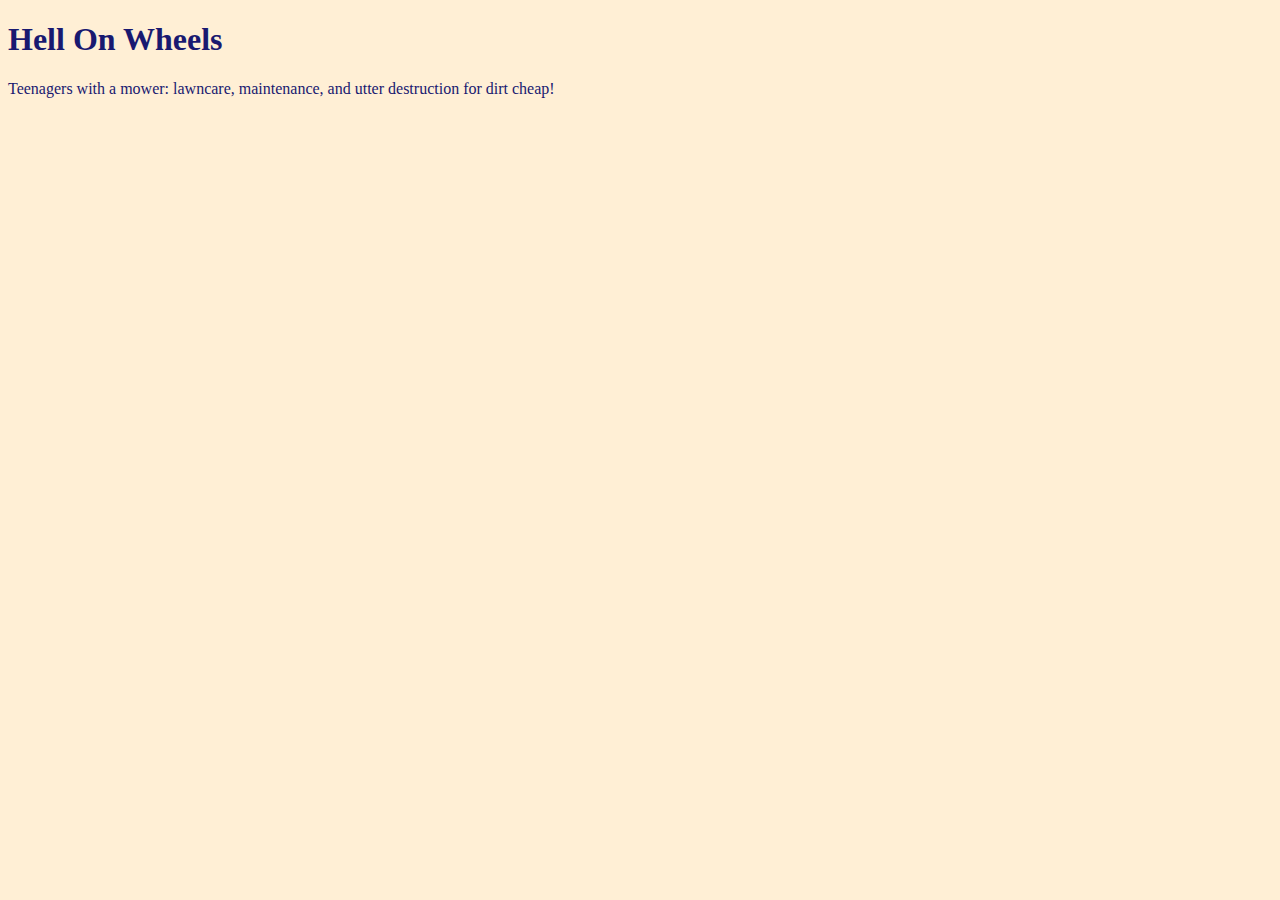
<file: unit_1/index.html>
<!DOCTYPE html>
<html>
	<head>
		<title>Hell On Wheels</title>
		<link rel="stylesheet" type="text/css" href="css/style.css">
	</head>
	<body>
		<h1>Hell On Wheels</h1>
		<p>Teenagers with a mower: lawncare, maintenance, and utter destruction for dirt cheap!</p>
	</body>
</html>
</file>
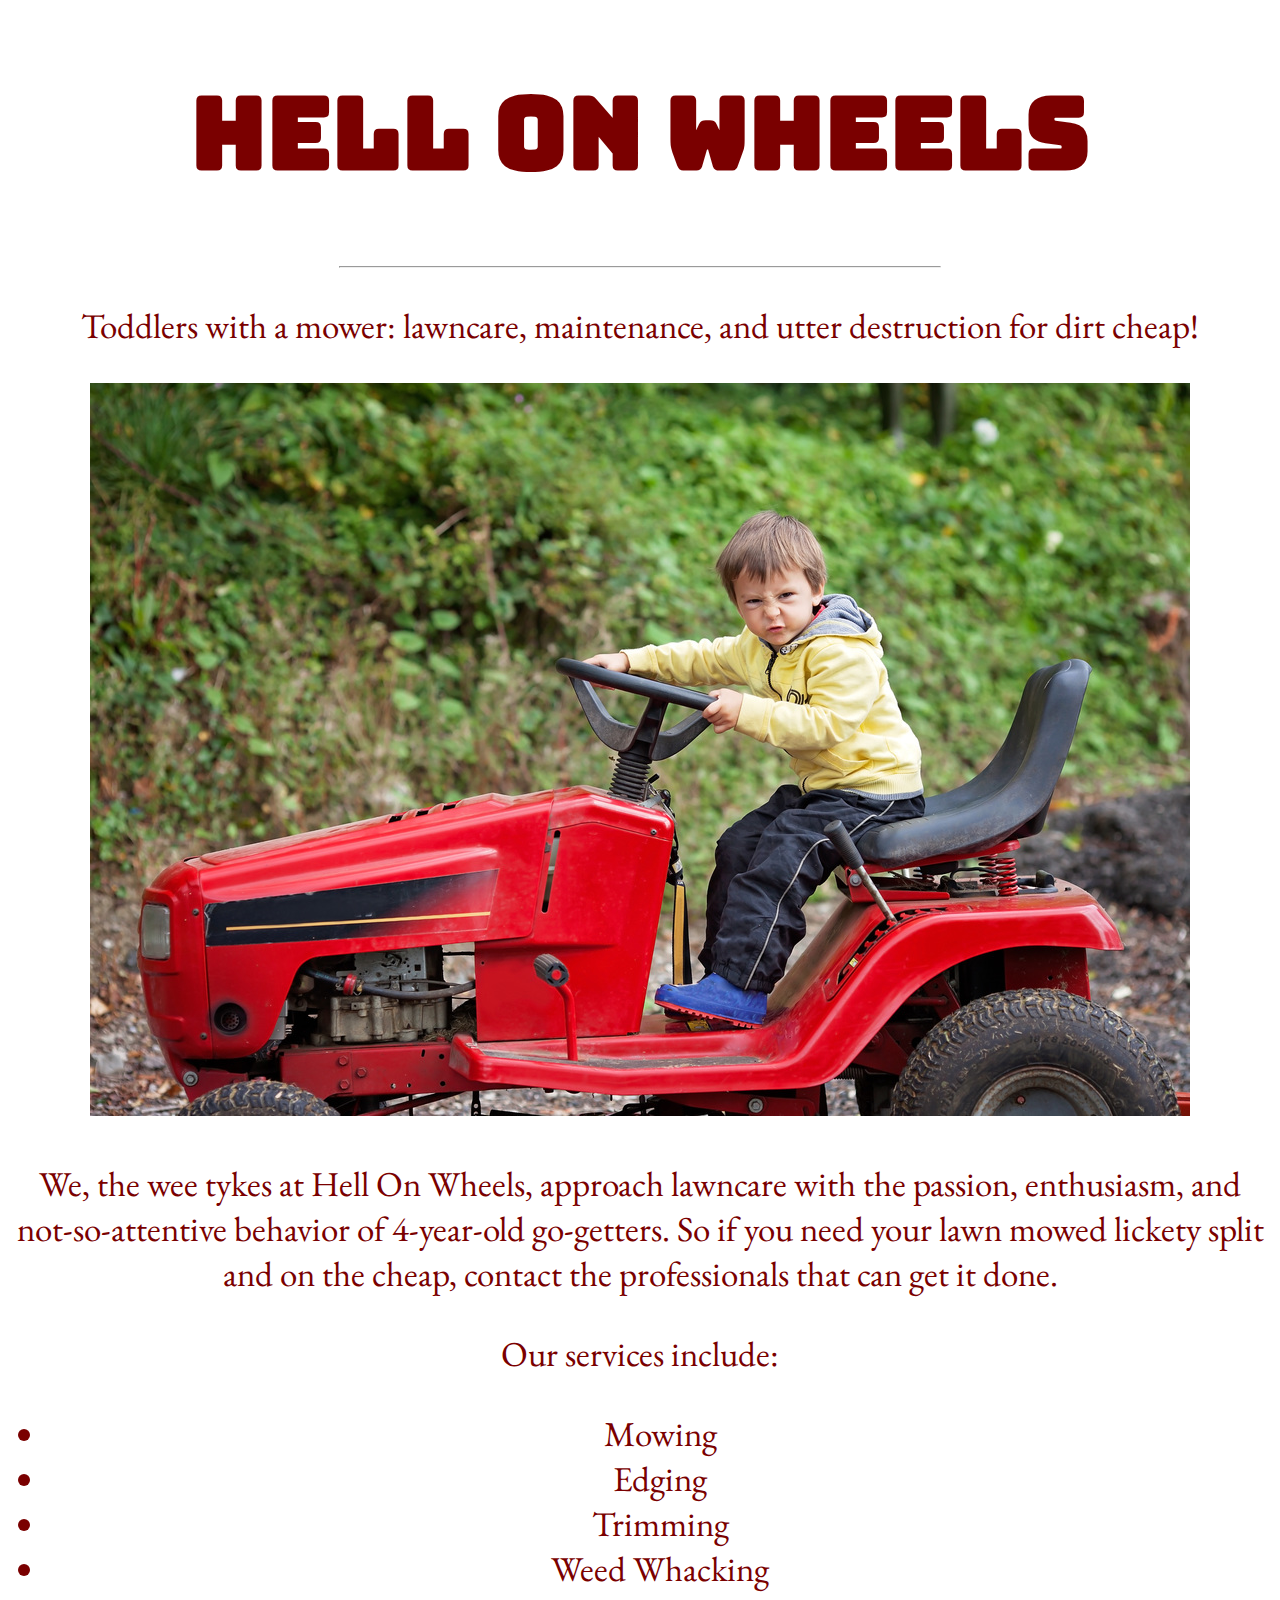
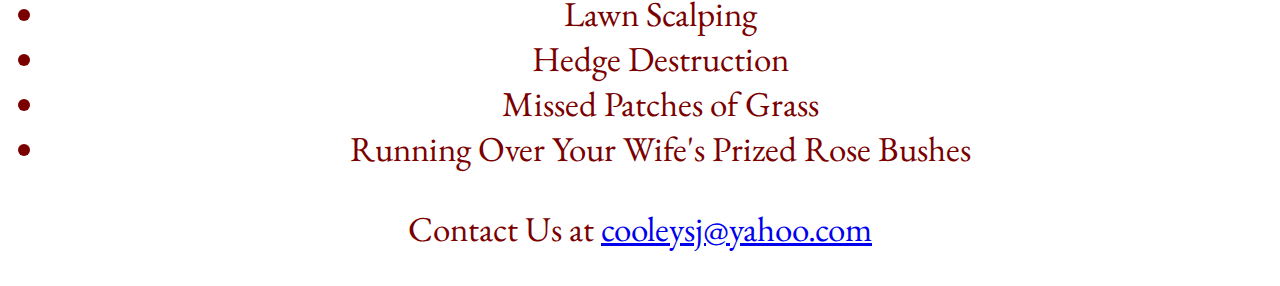
<file: unit_3/index.html>
<!DOCTYPE html>

<html>

	<head>
		
		<title>Hell On Wheels</title>

		<link rel="stylesheet" type="text/css" href="css/style.css">

		<style>
@import url('https://fonts.googleapis.com/css?family=Bungee|EB+Garamond|Gloria+Hallelujah');
</style>

	</head>

	<body>
		
		<h1>Hell On Wheels</h1>

		<hr>

		<p>Toddlers with a mower: lawncare, maintenance, and utter destruction for dirt cheap!</p>

		<img src="images/kidonmower.jpeg" alt="Picture of Boy on Riding Mower" title="Boy on Mower">

		<p>We, the wee tykes at Hell On Wheels, approach lawncare with the passion, enthusiasm, and not-so-attentive behavior of 4-year-old go-getters.  So if you need your lawn mowed lickety split and on the cheap, contact the professionals that can get it done.</p>  

		<p>Our services include:</p>

		<ul>
			<li>Mowing</li>
			<li>Edging</li>
			<li>Trimming</li>
			<li>Weed Whacking</li>
			<li>Lawn Scalping</li>
			<li>Hedge Destruction</li>
			<li>Missed Patches of Grass</li>
			<li>Running Over Your Wife's Prized Rose Bushes</li>
		</ul>

		<p>Contact Us at <a href="cooleysj@yahoo.com"</a>cooleysj@yahoo.com</p>

	</body>

</html>
</file>
<file: unit_1/css/style.css>
body {
	background-color: #ffefd5;
}

h1, p {
	color: #191970;
}
</file>
<file: unit_3/css/style.css>
body {
	text-align: center;
	color: #7A0000;
	font-size: 35px;
	font-family: 'EB Garamond', serif;
}

h1 {
	font-size: 100px;
	font-family: 'Bungee', cursive;
}

hr {
	width: 600px;
	color: #7A0000;
}
</file>
